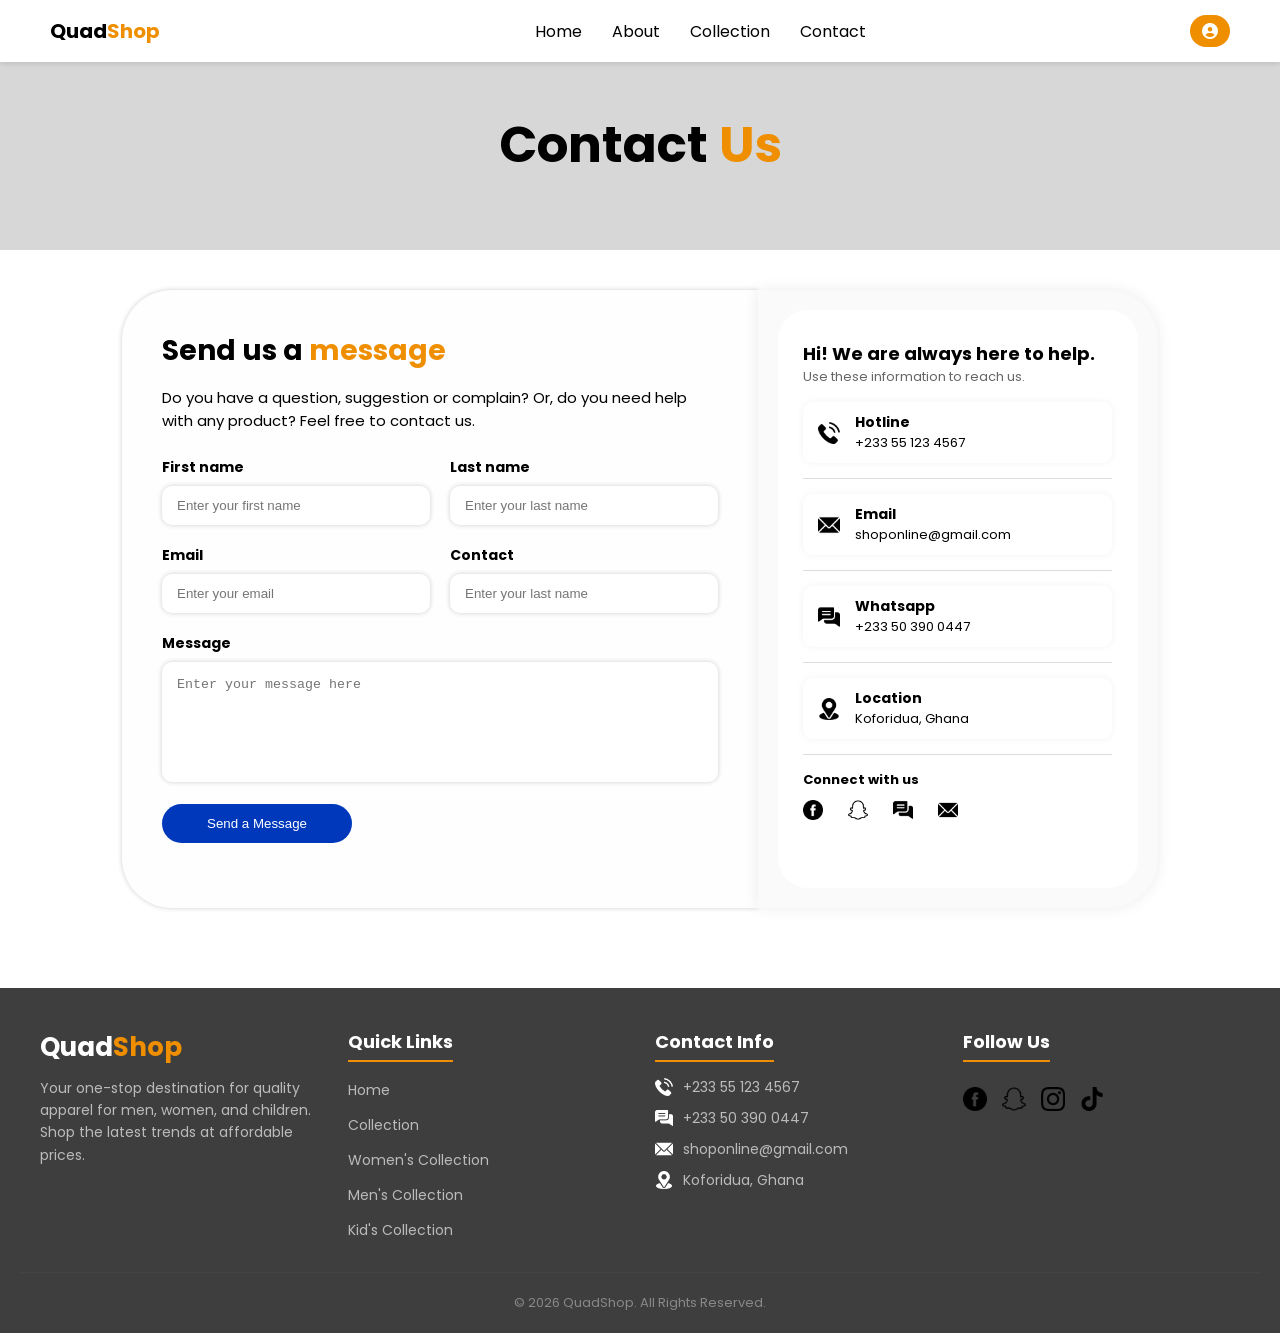
<file: contact-us.html>
<!DOCTYPE html>
<html lang="en">
<head>
    <meta charset="UTF-8">
    <meta name="viewport" content="width=device-width, initial-scale=1.0">
    <link rel="stylesheet" href="https://fonts.googleapis.com/css2?family=Poppins:wght@300;400;500;600;700&display=swap">
<link rel="stylesheet" href="https://cdnjs.cloudflare.com/ajax/libs/font-awesome/6.7.2/css/all.min.css">    <link rel="icon" type="image/png" href="../QuadShop logo.png">
    <link rel="stylesheet" href="contact-us.css">
    <title>QuadShop - Contact Us</title>
</head>
<body>

    
<div id="liveToastNotification" style="display: none; position: fixed; top: 20px; right: 20px; z-index: 100001; padding: 15px 20px; border-radius: 8px; color: white; font-family: 'Poppins', sans-serif; align-items: center; gap: 12px; box-shadow: 0 4px 12px rgba(0,0,0,0.15); transition: 0.3s ease;">
    <span id="toastIcon" style="font-size: 20px;"></span>
    <div>
        <strong id="toastTitle" style="display: block; font-size: 14px;"></strong>
        <span id="toastMessage" style="font-size: 12px; opacity: 0.9;"></span>
    </div>
</div>

<div id="authModal" style="display:none; position:fixed; top:0; left:0; width:100%; height:100%; background:rgba(0,0,0,0.5); justify-content:center; align-items:center; z-index:10000;">
    <div style="background:#fff; padding:30px; border-radius:8px; max-width:400px; width:100%; position: relative; color: #333;">
        <span onclick="closeAuthModal()" style="position: absolute; top: 10px; right: 15px; font-size: 24px; cursor: pointer; font-weight: bold;">&times;</span>
        <h2 id="authTitle" style="margin-top: 0;">Log In to Your Account</h2>
        <form id="authForm" onsubmit="submitAuthForm(event)">
            <div id="authNameContainer" style="margin-bottom:10px; display: none;">
                <label>Full Name:</label>
                <input type="text" id="authName" style="width:100%; padding:8px;">
            </div>
            <div style="margin-bottom:10px;">
                <label>Phone Number:</label>
                <input type="text" id="authPhone" required style="width:100%; padding:8px;">
            </div>
            <div style="margin-bottom:10px;">
                <label>Password:</label>
                <input type="password" id="authPassword" required style="width:100%; padding:8px;">
            </div>
            <button type="submit" style="background:#0038BC; color:white; border:none; padding:10px; width:100%; font-weight:bold; cursor:pointer;">Submit</button>
        </form>
        <p id="authToggleText" style="text-align:center; margin-top:15px; font-size:14px; cursor:pointer; color:#EF8F00; margin-bottom: 0;" onclick="toggleAuthMode()">Don't have an account? Sign Up</p>
    </div>
</div>

<div id="dashboardModal" style="display: none; position: fixed; top: 0; left: 0; width: 100%; height: 100%; background: rgba(0,0,0,0.55); backdrop-filter: blur(2px); justify-content: center; align-items: center; z-index: 10000; padding: 15px; box-sizing: border-box;">
    <div style="background: #fff; padding: 30px; border-radius: 12px; max-width: 450px; width: 100%; max-height: 90vh; overflow-y: auto; position: relative; color: #333; font-family: 'Poppins', sans-serif; box-sizing: border-box; box-shadow: 0 10px 30px rgba(0, 0, 0, 0.2);">
        <span onclick="closeDashboardModal()" style="position: absolute; top: 12px; right: 18px; font-size: 26px; cursor: pointer; font-weight: bold; color: #888;">&times;</span>
        
        <h2 style="margin-top: 0; color: #0038BC; border-bottom: 2px solid #f5f5f5; padding-bottom: 10px; font-size: 22px; font-weight: 600;">
            <i class="fa-solid fa-gauge-high"></i> User Dashboard
        </h2>
        
        <div style="margin-top: 20px; background: #f9f9f9; padding: 15px; border-radius: 8px; border-left: 4px solid #EF8F00; box-sizing: border-box;">
            <h3 style="margin: 0 0 10px 0; font-size: 16px; color: #333; font-weight: 600;">Account Profile</h3>
            <p style="margin: 5px 0; font-size: 14px; word-break: break-word;"><strong>Full Name:</strong> <span id="dashName">Loading...</span></p>
            <p style="margin: 5px 0; font-size: 14px; word-break: break-word;"><strong>Phone Number:</strong> <span id="dashPhone">Loading...</span></p>
        </div>

        <div style="margin-top: 20px; background: #f9f9f9; padding: 15px; border-radius: 8px; border-left: 4px solid #0038BC; box-sizing: border-box;">
            <h3 style="margin: 0 0 10px 0; font-size: 16px; color: #333; font-weight: 600;">Active Order Status</h3>
            <div style="display: flex; align-items: center; gap: 10px; margin-top: 10px; flex-wrap: wrap;">
                <span id="dashStatusBadge" style="padding: 6px 14px; border-radius: 20px; font-size: 13px; font-weight: bold; color: white; display: inline-block;">
                    Pending Approval
                </span>
            </div>
            <p style="font-size: 11px; color: #777; margin-top: 8px; margin-bottom: 0; line-height: 1.4;">
                *Admin decisions update here automatically upon order verification.
            </p>
        </div>

        <button onclick="processLogout()" style="background: #d9534f; color: white; border: none; padding: 12px; width: 100%; font-weight: bold; cursor: pointer; border-radius: 6px; margin-top: 25px; transition: 0.2s; font-size: 15px;">
            <i class="fa-solid fa-right-from-bracket"></i> Log Out Account
        </button>
    </div>
</div>

    
    <header class="main-header">
    <h1 class="logo">Quad<span>Shop</span></h1>

    <div class="menu-toggle" onclick="toggleMobileMenu()">
        <i class="fas fa-bars"></i>
    </div>

    <div class="tabs" id="navTabs">
        <ul>
            <li><a href="index.html">Home</a></li>
            <li><a href="index.html#about">About</a></li>
            <li><a href="collection.html">Collection</a></li>
            <li><a href="contact-us.html">Contact</a></li>
        </ul>
    </div>

    <div style="display: flex; gap: 1px; align-items: center;">
        <div id="auth-status-btn" onclick="handleAuthClick()" style="cursor: pointer; font-weight: 500; color: #fff; background: #EF8F00; padding: 8px 12px; border-radius: 50px; font-size: 16px; display: flex; align-items: center; justify-content: center;" title="Account">
            <i class="fas fa-user-circle"></i>
        </div>
    </div>

</header>


    <div class="logo-text">
        <h1 class="contact-title">Contact<span> Us</span></h1>
    </div>


<!-- Contact Div -->
 <section id="contact">
    <div class="contact-form">
        <div class="input-form">
            <p class="send-message">Send us a <span class="collection-color">message</span></p>
            <p class="message">Do you have a question, suggestion or complain? 
                Or, do you need help with any product? Feel free to contact us.
            </p>

            <div class="input-space">
                <div class="input-space-1">
                    <p class="name-contact">First name</p>
                    <input type="text" placeholder="Enter your first name">
                </div>

                <div class="input-space-2">
                    <p class="name-contact">Last name</p>
                    <input type="text" placeholder="Enter your last name">
                </div>
            </div>

            <div class="input-space">
                <div class="input-space-1">
                    <p class="name-contact">Email</p>
                    <input type="text" placeholder="Enter your email">
                </div>

                <div class="input-space-2">
                    <p class="name-contact">Contact</p>
                    <input type="text" placeholder="Enter your last name">
                </div>
            </div>

            <div class="message">
                <p class="name-contact">Message</p>
                <textarea class="message-box" placeholder="Enter your message here"></textarea>
                <button class="send-message-btn"> Send a Message</button>
            </div>

        </div>


        <div class="shop-info-form">
            <div class="details-of-shop">
                <p class="message-to-customer">Hi! We are always here to help.</p>
                <p class="message-to-customer-1">Use these information to reach us.</p>

                <div class="shop-details">

                    <div class="contact-item">
                        <img class="icon" src="images/telephone.png" alt="Phone">

                        <div class="contact-text">
                            <p class="shop-location-details-header">Hotline</p>
                            <p class="shop-location-details">+233 55 123 4567</p>
                        </div>
                    </div>

                    <div class="line"></div>

                    <div class="contact-item">
                        <img class="icon" src="images/email.png" alt="Email">

                        <div class="contact-text">
                            <p class="shop-location-details-header">Email</p>
                            <p class="shop-location-details">shoponline@gmail.com</p>
                        </div>
                    </div>

                    <div class="line"></div>
                    
                    <div class="contact-item">
                        <img class="icon" src="images/chatting.png" alt="Chat">

                        <div class="contact-text">
                            <p class="shop-location-details-header">Whatsapp</p>
                            <p class="shop-location-details">+233 50 390 0447</p>
                        </div>
                    </div>

                    <div class="line"></div>

                    <div class="contact-item">
                        <img class="icon" src="images/location.png" alt="Location">

                        <div class="contact-text">
                            <p class="shop-location-details-header">Location</p>
                            <p class="shop-location-details">Koforidua, Ghana</p>
                        </div>
                    </div>

                    <div class="line"></div>

                </div>
                <p class="connect">Connect with us</p>
                <div class="social-media">
                    <a href="#"><img src="images/facebook.png" alt="Facebook"></a>
                    <a href="#"><img src="images/snapchat.png" alt="Snapchat"></a>
                    <a href="https://wa.me/233503900447" target="_blank"><img src="images/chatting.png" alt="WhatsApp"></a>
                    <a href="https://mail.google.com/mail/u/0/#inbox"><img src="images/email.png" alt="Email"></a>
                </div>

            </div>

        </div>


    </div>

</section>





<footer class="footer">
    <div class="footer-container">
        <div class="footer-section">
            <h2 class="footer-logo">Quad<span class="footer-span">Shop</span></h2>
            <p class="footer-description">
                Your one-stop destination for quality apparel for men,
                women, and children. Shop the latest trends at affordable prices.
            </p>
        </div>

        <div class="footer-section">
            <h3>Quick Links</h3>
            <ul class="footer-links">
                <li><a href="#">Home</a></li>
                <li><a href="collection.html">Collection</a></li>
                <li><a href="collection.html#women-clothes">Women's Collection</a></li>
                <li><a href="collection.html#men-clothes">Men's Collection</a></li>
                <li><a href="collection.html#kid">Kid's Collection</a></li>
            </ul>
        </div>

        <div class="footer-section">
            <h3>Contact Info</h3>
            <div class="footer-contact">
                <img src="images/telephone.png" alt="Phone">
                <p>+233 55 123 4567</p>
            </div>
            <div class="footer-contact">
                <img src="images/chatting.png" alt="WhatsApp">
                <p>+233 50 390 0447</p>
            </div>
            <div class="footer-contact">
                <img src="images/email.png" alt="Email">
                <p>shoponline@gmail.com</p>
            </div>
            <div class="footer-contact">
                <img src="images/location.png" alt="Location">
                <p>Koforidua, Ghana</p>
            </div>
        </div>

        <div class="footer-section">
            <h3>Follow Us</h3>
            <div class="footer-social">
                <a href="https://www.facebook.com"><img src="images/facebook.png" alt="Facebook"></a>
                <img src="images/snapchat.png" alt="Snapchat">
                <img src="images/instagram.png" alt="Instagram">
                <img src="images/tik-tok.png" alt="TikTok">
            </div>
        </div>
    </div>

    <div class="footer-bottom">
        <p>© 2026 QuadShop. All Rights Reserved.</p>
    </div>
</footer>

<script>
        function toggleMobileMenu() {
            const navTabs = document.getElementById("navTabs");
            const menuIcon = document.querySelector(".menu-toggle i");
            
            if (!navTabs) return;
            
            navTabs.classList.toggle("active");
            
            if (navTabs.classList.contains("active")) {
                menuIcon.classList.remove("fa-bars");
                menuIcon.classList.add("fa-xmark");
            } else {
                menuIcon.classList.remove("fa-xmark");
                menuIcon.classList.add("fa-bars");
            }
        }
    </script>

    <script src="collection.js"></script>

</body>

</body>
</html>
</file>
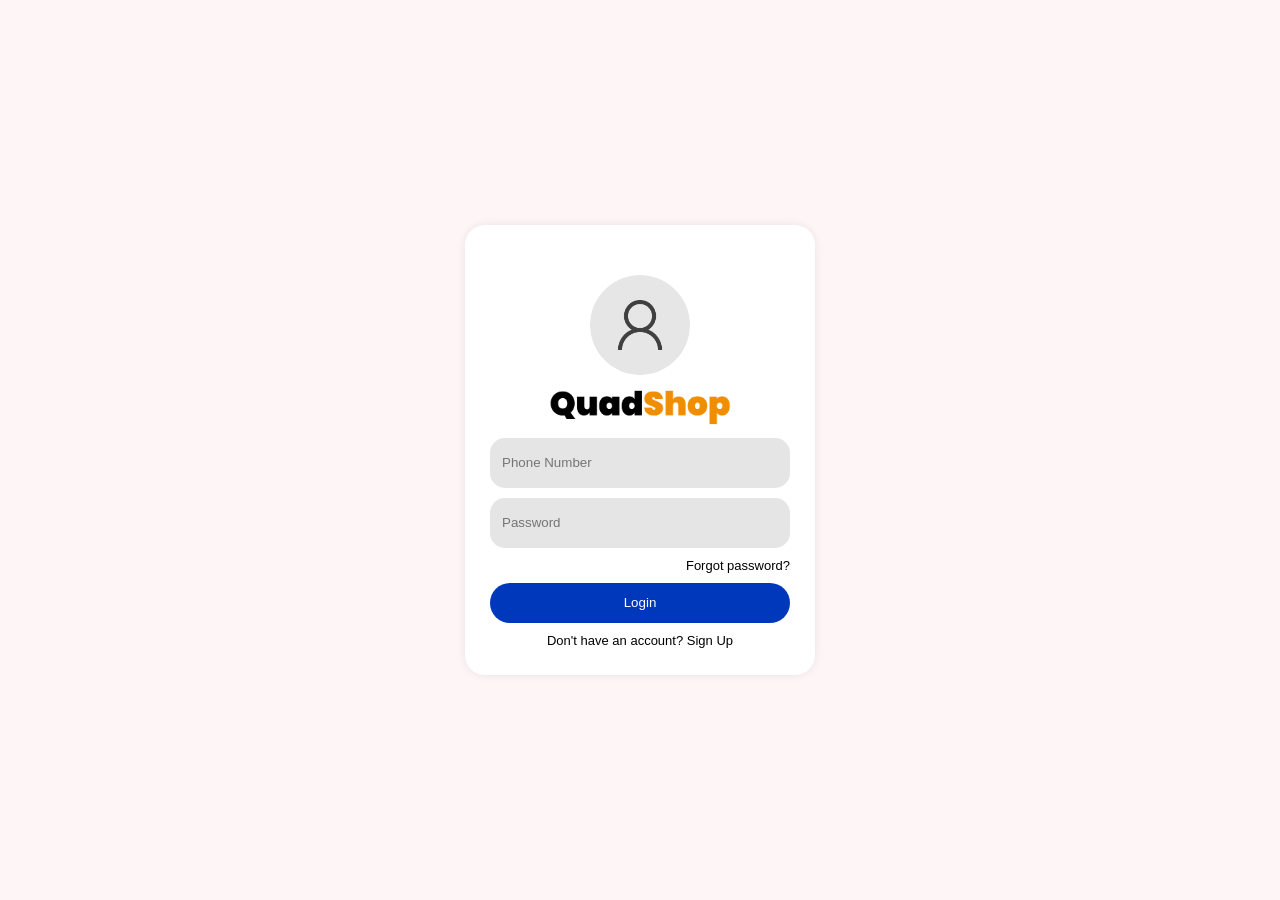
<file: login.html>
<!DOCTYPE html>
<html lang="en">
<head>
    <meta charset="UTF-8">
    <meta name="viewport" content="width=device-width, initial-scale=1.0">
    <title>QuadShop</title>
    <link rel="stylesheet" href="login.css">
    <link rel="icon" type="image/png" href="../QuadShop logo.png">
</head>
<body>
    <div class="login-form">
            <img src="images/account profile.jpg" class="account-profile">
            <img src="images/QuadShop logo.png" class="shop-logo">

            <form id="loginForm" class="inputs-div" onsubmit="submitLogin(event)">
                <input type="text" id="loginPhone" placeholder="Phone Number" required>
                <input type="password" id="loginPassword" placeholder="Password" required>
                <p class="forget-password">Forgot password?</p>
                <button type="submit">Login</button>
                <p class="have-account">Don't have an account? <a href="new account.html">Sign Up</a></p>
            </form>
    </div>

    <script>
        // Handles login against auth.php and, on success, stores the session
        // and sends the user back to the main site - replaces the old popup
        // modal's submitAuthForm() logic.
        function submitLogin(event) {
            event.preventDefault();

            const submitBtn = event.target.querySelector("button[type='submit']");
            const phone = document.getElementById("loginPhone").value;
            const password = document.getElementById("loginPassword").value;

            submitBtn.disabled = true;
            submitBtn.textContent = "Logging in...";

            fetch('http://localhost/quadshop/auth.php', {
                method: 'POST',
                headers: { 'Content-Type': 'application/json' },
                body: JSON.stringify({ action: 'login', phone, password })
            })
            .then(res => res.json())
            .then(data => {
                if (data.success) {
                    sessionStorage.setItem("currentUser", JSON.stringify(data.user));
                    // Take the user back to the main page after logging in
                    window.location.href = "Official Website.html";
                } else {
                    alert(data.message);
                    submitBtn.disabled = false;
                    submitBtn.textContent = "Login";
                }
            })
            .catch(err => {
                console.error("Authentication backend execution dropped:", err);
                alert("Could not reach the server. Please try again.");
                submitBtn.disabled = false;
                submitBtn.textContent = "Login";
            });
        }
    </script>
</body>
</html>
</file>
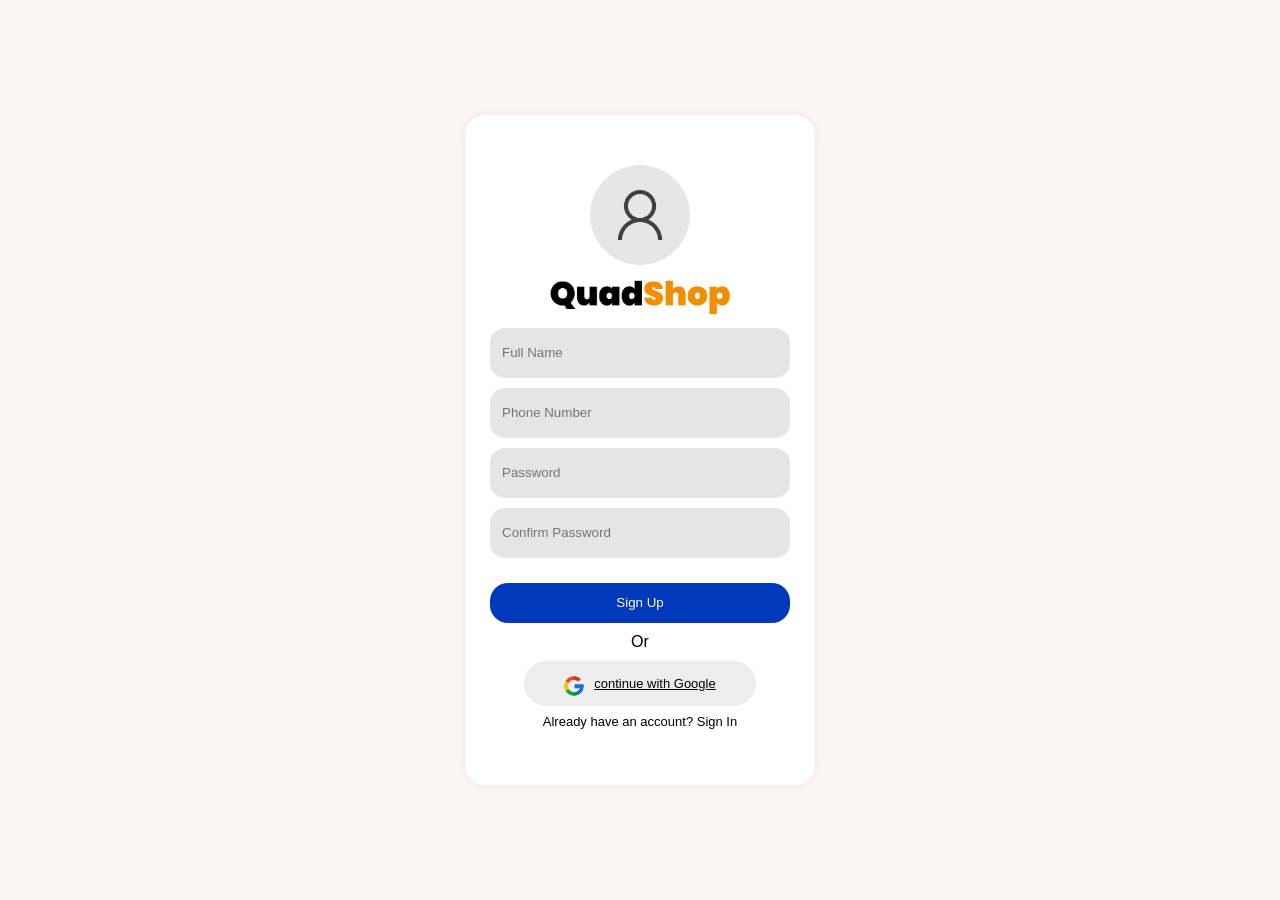
<file: new account.html>
<!DOCTYPE html>
<html lang="en">
<head>
    <meta charset="UTF-8">
    <meta name="viewport" content="width=device-width, initial-scale=1.0">
    <title>QuadShop</title>
    <link rel="stylesheet" href="new account.css">
    <link rel="icon" type="image/png" href="images/QuadShop logo.png">
</head>
<body>
    <div class="login-form">
            <img src="images/account profile.jpg" class="account-profile">
            <img src="images/QuadShop logo.png" class="shop-logo">

            <form id="signupForm" class="inputs-div" onsubmit="submitSignup(event)">
                <input type="text" id="signupName" placeholder="Full Name" required>
                <input type="text" id="signupPhone" placeholder="Phone Number" required>
                <input type="password" id="signupPassword" placeholder="Password" required>
                <input type="password" id="signupConfirmPassword" placeholder="Confirm Password" required>
                <button type="submit">Sign Up</button>
            </form>

            <p class="or"> Or </p>

            <div class="sign-in-with-google">
                <img class="google-icon" src="images/google.png"> 
                <p class="sign-in"><a href="#">continue with Google</a></p>  
            </div>
                
            <p class="have-account-1">Already have an account? <a href="login.html">Sign In</a></p>





    </div>

    <script>
        // Handles account creation against auth.php - replaces the old popup
        // modal's toggleAuthMode()/submitAuthForm() sign-up path.
        function submitSignup(event) {
            event.preventDefault();

            const submitBtn = event.target.querySelector("button[type='submit']");
            const name = document.getElementById("signupName").value;
            const phone = document.getElementById("signupPhone").value;
            const password = document.getElementById("signupPassword").value;
            const confirmPassword = document.getElementById("signupConfirmPassword").value;

            if (password !== confirmPassword) {
                alert("Passwords do not match.");
                return;
            }

            submitBtn.disabled = true;
            submitBtn.textContent = "Creating account...";

            fetch('http://localhost/quadshop/auth.php', {
                method: 'POST',
                headers: { 'Content-Type': 'application/json' },
                body: JSON.stringify({ action: 'signup', name, phone, password })
            })
            .then(res => res.json())
            .then(data => {
                alert(data.message);
                if (data.success) {
                    // Account created - send them to log in with their new credentials
                    window.location.href = "login.html";
                } else {
                    submitBtn.disabled = false;
                    submitBtn.textContent = "Sign Up";
                }
            })
            .catch(err => {
                console.error("Authentication backend execution dropped:", err);
                alert("Could not reach the server. Please try again.");
                submitBtn.disabled = false;
                submitBtn.textContent = "Sign Up";
            });
        }
    </script>
</body>
</html>
</file>
<file: contact-us.css>
* {
    padding: 0;
    margin: 0;
    box-sizing: border-box;
}

body {
    font-family: 'Poppins', sans-serif;
}


/* UNIFIED FULL-WIDTH HEADER DESIGN (MATCHING COLLECTION PAGE) */
.main-header {
    display: flex;
    justify-content: space-between;
    align-items: center;
    padding: 15px 50px; /* Enhanced left-right inner padding for edge-to-edge display */
    background: #fff;
    width: 100%;       /* Takes full screen horizontally */
    margin: 0;         /* Removes floating margins separation */
    border-radius: 0;  /* Removes the rounded pill shape so it locks neatly to sides */
    box-shadow: 0 2px 5px rgba(0,0,0,0.1); /* Drop shadow alignment below the bar */
    position: fixed;
    left: 0;            /* Locked perfectly to the very left edge of the window browser */
    top: 0;            /* Locked perfectly to the very top edge of the window browser */
    z-index: 1000;
    gap: 10px;         /* Small gap constraint balancing */
}

.logo {
    font-size: 20px;
}

.main-header .tabs ul {
    list-style: none;
    text-decoration: none;
    display: flex;
    gap: 30px;
    color: rgb(0, 0, 0); 
    margin-left: 50px;
    transition: 0.155s ease-in-out;
}

a {
    color: black;
    text-decoration: none;
    transition: 0.2s ease-in-out;
}

a:hover {
    padding-left: 6px;
    padding-right: 6px;
    padding-top: 1px;
    padding-bottom: 1px;
    cursor: pointer;
    border-radius: 10px;
    text-decoration: underline;
}

span {
    color: #EF8F00;
}

.logo-text {
    margin-top: 40px;
    width: 100%;
    height: 210px;
    background-color: #d7d7d7;
    display: flex;
    justify-content: center;
    align-items: center;
}

.contact-title {
    font-size: 50px;
    text-align: center;
}

/* ==========================================================================
   FORM WRAPPER & GRID RESTRUCTURE (ANTI-OVERFLOW SETTINGS)
   ========================================================================== */

#contact {
    width: 100%;
    max-width: 1100px;
    margin: 40px auto;
    padding: 0 20px;
}

.contact-form {
    display: flex;
    justify-content: center;
    align-items: stretch; /* Aligns both boxes to match height evenly */
    width: 100%;
    gap: 0; /* Merges them together nicely */
}

.input-form {
    border-radius: 50px 0px 0px 50px;
    background-color: rgb(254, 254, 254);
    width: 60%; /* Proportional scaling */
    max-width: 650px;
    padding: 40px;
    box-shadow: 0px 0px 5px rgb(207, 207, 207);
}

.shop-info-form {
    display: flex;
    flex-direction: column;
    justify-content: center;
    align-items: center;
    border-radius: 0px 50px 50px 0px;
    box-shadow: 0px 0px 15px rgba(0,0,0,0.08);
    background-color: rgb(250, 250, 250);
    width: 40%; /* Proportional scaling */
    max-width: 400px;
    padding: 20px;
}

.details-of-shop {
    border-radius: 30px;
    width: 100%;
    height: 100%;
    padding: 20px 10px;
    background-color: #ffffff;
}

.send-message {
    font-size: 28px;
    margin-bottom: 15px;
    font-weight: bold;
}

.message {
    font-size: 15px;
    margin-bottom: 25px;
    line-height: 1.5;
}

.input-space {
    gap: 20px;
    margin-bottom: 20px;
    display: flex;
    width: 100%;
}

.input-space-1, .input-space-2 {
    flex: 1; /* Splits the space cleanly between first and last name values */
}

.name-contact {
    padding-bottom: 8px;
    font-size: 14px;
    font-weight: bold;
}

#contact input {
    border: none;
    border-radius: 10px;
    outline: none;
    padding: 12px 15px;
    width: 100%; /* Spans full space of its container parent */
    box-shadow: 0px 0px 5px rgb(207, 207, 207);
}

/* Keep the shared login/signup + dashboard modal looking identical on every page,
   regardless of this page's own generic styling rules below. */
#authModal span,
#dashboardModal span {
    color: inherit;
}

.message-box {
    border: none;
    border-radius: 10px;
    outline: none;
    padding: 15px;
    height: 120px;
    width: 100%; /* Fixed horizontal overflow */
    max-width: 100%;
    resize: none;
    box-shadow: 0px 0px 5px rgb(207, 207, 207);
    margin-bottom: 15px;
}

.send-message-btn {
    background-color: #0038BC;
    border: none;
    border-radius: 20px;
    color: rgb(255, 255, 255);
    padding: 12px 45px;
    font-weight: 500;
    cursor: pointer;
    transition: background 0.2s;
}

.send-message-btn:hover {
    background-color: #002a8f;
}

.message-to-customer {
    font-weight: bold;
    font-size: 18px;
    margin-top: 10px;
    padding-left: 15px;
    color: rgb(0, 0, 0);
}

.message-to-customer-1 {
    padding-left: 15px;
    font-size: 13px;
    color: #666;
    margin-bottom: 15px;
}

.shop-details {
    margin-left: 15px;
    display: flex;
    flex-direction: column;
    gap: 15px;
}

.contact-item {
    padding: 10px 15px;
    box-shadow: 0px 0px 8px rgba(0, 0, 0, 0.05);
    border-radius: 10px;
    width: 95%;
    display: flex;
    align-items: center;
    gap: 15px;
    transition: transform 0.3s ease;
}

.contact-item:hover {
    cursor: pointer;
    transform: scale(1.03);
}

.icon {
    width: 22px;
    height: 22px;
}

.contact-text {
    display: flex;
    flex-direction: column;
}

.contact-text p {
    margin: 0;
    font-size: 13px;
}

.shop-location-details-header {
    font-weight: bold;
    margin-bottom: 2px;
    font-size: 14px !important;
}

.line {
    background-color: rgb(220, 220, 220);
    height: 1px;
    width: 95%;
}

.connect {
    font-size: 13px;
    margin-top: 15px;
    margin-left: 15px;
    font-weight: bold;
}

.social-media {
    margin-left: 15px;
    display: flex;
    gap: 25px;
    margin-top: 10px;
}

.social-media img {
    width: 20px;
    height: 20px;
    cursor: pointer;
    transition: transform 0.3s ease;
}

.social-media img:hover {
    transform: scale(1.1);
}

/* FOOTER RULES */
.footer {
    background: #3e3e3e;
    color: #fff;
    padding: 40px 20px 20px;
    margin-top: 80px;
}

.footer-container {
    max-width: 1200px;
    margin: 0 auto;
    display: grid;
    grid-template-columns: repeat(4, 1fr);
    gap: 30px;
}

.footer-section h3 {
    margin-bottom: 15px;
    font-size: 18px;
    border-bottom: 2px solid #EF8F00;
    padding-bottom: 5px;
    display: inline-block;
}

.footer-logo {
    font-size: 26px;
    margin-bottom: 10px;
}

.footer-span {
    color: #EF8F00;
}

.footer-description {
    font-size: 14px;
    color: #bbb;
    line-height: 1.6;
}

.footer-links {
    display: flex;
    flex-direction: column;
    gap: 10px;
    list-style: none;
}

.footer-links a {
    color: #bbb;
    text-decoration: none;
    font-size: 14px;
}

.footer-links a:hover {
    color: #EF8F00;
    text-decoration: underline;
}

.footer-contact {
    display: flex;
    align-items: center;
    gap: 10px;
    margin-bottom: 10px;
    font-size: 14px;
    color: #bbb;
}

.footer-contact img {
    width: 18px;
    height: 18px;
    filter: invert(1);
}

.footer-social {
    display: flex;
    gap: 15px;
    margin-top: 10px;
}

.footer-social img {
    width: 24px;
    height: 24px;
    cursor: pointer;
    transition: 0.2s;
}

.footer-social img:hover {
    transform: translateY(-3px);
}

.footer-bottom {
    text-align: center;
    margin-top: 30px;
    padding-top: 20px;
    border-top: 1px solid #444;
    font-size: 13px;
    color: #888;
}

/* Tablet breakpoint — matches collection page's 2-column footer */
@media (max-width: 900px) {
    .footer-container {
        grid-template-columns: repeat(2, 1fr) !important;
        gap: 40px;
    }
}

/* ==========================================================================
   RESPONSIVE MEDIA QUERIES Engine
   ========================================================================== */

html, body {
    width: 100%;
    max-width: 100%;
    overflow-x: hidden;
}

.menu-toggle {
    display: none;
    font-size: 22px;
    cursor: pointer;
    color: #222;
}

@media (max-width: 768px) {

    body {
        padding-top: 90px !important; /* Reserves space for the now-fixed pill header + its 10px
                                          top offset, so page content doesn't load underneath it. */
    }

    /* Unified mobile header — matches home page & collection page exactly */
    .main-header {
        width: 92% !important;
        margin: 15px auto !important;
        padding: 12px 20px !important;
        border-radius: 30px !important;
        position: fixed !important;
        top: 10px;
        left: 0;
        right: 0;
        display: flex !important;
        flex-direction: row !important;
        flex-wrap: wrap;
        justify-content: space-between !important;
        align-items: center !important;
    }

    .menu-toggle {
        display: block !important;
        order: 2;
    }

    .logo, .main-header h1 {
        font-size: 20px !important;
        order: 1;
    }

    div[style*="display: flex"] {
        order: 3; /* Push Auth button structure cleanly to right corner layout */
    }

    /* Unified toggle-menu dropdown — matches home page & collection page exactly */
    .main-header .tabs {
        display: none;
        width: 100%;
        order: 5;
        background: #ffffff;
        margin-top: 12px;
        padding: 10px 0;
        border-top: 1px solid #f0f0f0;
    }

    .main-header .tabs.active {
        display: block !important;
        animation: slideDownMenu 0.3s ease-in-out forwards;
    }

    .main-header .tabs ul {
        flex-direction: column !important;
        gap: 15px !important;
        width: 100%;
        padding: 10px 5px !important;
        align-items: flex-start !important;
        margin-left: 0 !important; /* Overrides this page's desktop 50px tab-list margin */
    }

    .main-header .tabs ul li {
        width: 100%;
    }

    .main-header .tabs ul li a {
        display: block;
        width: 100%;
        padding: 8px 12px;
        font-size: 15px;
        border-radius: 8px;
        transition: background 0.2s;
    }

    .main-header .tabs ul li a:hover {
        background: #fff4e6;
        color: #EF8F00 !important;
        text-decoration: none !important;
    }

    #auth-status-btn {
        padding: 6px 12px !important;
        font-size: 13px !important;
    }

    /* Matches collection page's stacked single-column footer on mobile */
    .footer-container {
        grid-template-columns: 1fr !important;
        gap: 30px;
        text-align: left;
    }

    .footer-section h3 {
        display: block;
        width: max-content;
    }

    .contact-title {
        font-size: 36px;
    }

    .logo-text {
        height: 140px;
    }

    /* Stack Contact Form Elements Vertically on Mobile */
    .contact-form {
        flex-direction: column !important;
        gap: 20px !important;
    }

    .input-form, .shop-info-form {
        width: 100% !important;
        max-width: 100% !important;
        border-radius: 20px !important;
        padding: 25px 20px !important;
    }

    .input-space {
        flex-direction: column;
        gap: 15px;
        margin-bottom: 15px;
    }
}

@keyframes slideDownMenu {
    from { opacity: 0; transform: translateY(-10px); }
    to { opacity: 1; transform: translateY(0); }
}
</file>
<file: login.css>
* {
    padding: 0;
    margin: 0;
    box-sizing: border-box;
}

html, body {
    width: 100%;
    max-width: 100%;
    overflow-x: hidden;
}

body {
    justify-content: center;
    align-items: center;
    display: flex;
    font-family: Arial, Helvetica, sans-serif;
    background-color: rgb(254, 246, 246);
    min-height: 100vh;
    padding: 20px 15px;
}

/* Login form */
.login-form {
    margin: 0 auto;
    display: flex;
    flex-direction: column; 
    align-items: center;
    width: 350px;
    max-width: 100%;
    min-height: 450px;
    height: auto;
    border-radius: 20px;
    background-color: white;
    box-shadow: 0px 0px 10px rgb(0, 0, 0,0.08);
}

.account-profile {
    width: 100px;
    border-radius: 200px;
    margin-top: 50px;
}

.shop-logo {
    margin-top: -60px;
    width: 200px;
    max-width: 55%;
}

input {
    outline: none;
    width: 300px;
    max-width: 100%;
    height: 50px;
    padding: 12px;
    border-radius: 15px;
    border: none;
    background-color: rgb(229, 229, 229);
}

.inputs-div {
    gap: 10px;
    margin-top: -70px;
    flex-direction: column;
    display: flex;
    justify-content: center;
    align-items: center;
    width: 100%;
    padding: 0 25px;
}

.forget-password {
    width: 300px;
    max-width: 100%;
    font-size: 13px;
    text-align: right;
}

.forget-password:hover {
    text-decoration: underline;
    cursor: pointer;
}

button {
    background-color: #0038BC;
    color: white;
    cursor: pointer;
    border: none;
    width: 300px;
    max-width: 100%;
    height: 40px;
    border-radius: 20px;
    padding-left: 20px;
    padding-right: 20px;
    padding-top: 10px;
    padding-bottom: 10px;
    transition: 0.15s ease-in;
}

button:hover {
    background-color: #022d92;
}

button:active {
    background-color: #0038BC;
}

.have-account {
    font-size: 13px;

}

::placeholder {
    font-family: Arial, Helvetica, sans-serif;
}

a {
    text-decoration: none;
    color: black;
}

a:hover {
    cursor: pointer;
    text-decoration: underline;
}

/* ==========================================================================
   RESPONSIVE MEDIA QUERIES
   ========================================================================== */

@media (max-width: 480px) {
    .login-form {
        width: 100%;
        max-width: 350px;
        min-height: auto;
        height: auto;
        padding-bottom: 30px;
    }

    .account-profile {
        width: 80px;
        margin-top: 35px;
    }

    .shop-logo {
        width: 160px;
        margin-top: -40px;
    }

    .inputs-div {
        margin-top: -45px;
        padding: 0 20px;
        gap: 12px;
    }

    input, button {
        height: 46px;
    }

    .forget-password {
        margin-top: -4px;
    }

    .have-account {
        text-align: center;
        margin-top: 5px;
    }
}

@media (max-width: 340px) {
    .account-profile {
        width: 70px;
    }

    .shop-logo {
        width: 140px;
    }
}
</file>
<file: new account.css>
* {
    padding: 0;
    margin: 0;
    box-sizing: border-box;
}

html, body {
    width: 100%;
    max-width: 100%;
    overflow-x: hidden;
}

body {
    justify-content: center;
    align-items: center;
    display: flex;
    font-family: Arial, Helvetica, sans-serif;
    background-color: rgb(254, 246, 246);
    min-height: 100vh;
    padding: 20px 15px;
}

/* Login form */
.login-form {
    margin: 0 auto;
    display: flex;
    flex-direction: column; 
    align-items: center;
    width: 350px;
    max-width: 100%;
    min-height: 670px;
    height: auto;
    border-radius: 20px;
    background-color: white;
    box-shadow: 0px 0px 10px rgb(0, 0, 0,0.08);
}

.account-profile {
    width: 100px;
    border-radius: 200px;
    margin-top: 50px;
}

.shop-logo {
    margin-top: -60px;
    width: 200px;
    max-width: 55%;
}

input {
    outline: none;
    width: 300px;
    max-width: 100%;
    height: 50px;
    padding: 12px;
    border-radius: 15px;
    border: none;
    background-color: rgb(229, 229, 229);
}

.inputs-div {
    gap: 10px;
    margin-top: -70px;
    flex-direction: column;
    display: flex;
    justify-content: center;
    align-items: center;
    width: 100%;
    padding: 0 25px;
}

.forget-password {
    width: 300px;
    max-width: 100%;
    font-size: 13px;
    text-align: right;
}

.forget-password:hover {
    text-decoration: underline;
    cursor: pointer;
}

button {
    background-color: #0038BC;
    color: white;
    cursor: pointer;
    border: none;
    width: 300px;
    max-width: 100%;
    height: 40px;
    margin-top: 15px;
    border-radius: 18px;
    padding-left: 20px;
    padding-right: 20px;
    padding-top: 10px;
    padding-bottom: 10px;
    transition: 0.15s ease-in;
}

button:hover {
    background-color: #022d92;
}

button:active {
    background-color: #0038BC;
}

.have-account {
    font-size: 13px;

}

::placeholder {
    font-family: Arial, Helvetica, sans-serif;
}

a {
    text-decoration: none;
    color: black;
}

a:hover {
    cursor: pointer;
    text-decoration: underline;
}

.or {
    margin-top: 10px;
}

.sign-in {
    text-decoration: underline;
}

.sign-in-with-google {
    padding-left: 40px;
    padding-right: 40px;
    padding-top: 10px;
    padding-bottom: 10px;
    border-radius: 30px;
    background-color: #ededed;
    display: flex;
    align-items: center;
    gap: 10px;
    margin-top: 10px;
}

.sign-in-with-google p {
    font-size: 13px;
    margin: 0;
}

.google-icon {
    margin-top: 5px;
    mix-blend-mode: multiply;
    border-radius: 10px;
    width: 20px;
}


.have-account-1 {
    margin-top: 8px;
    font-size: 13px;
}

/* ==========================================================================
   RESPONSIVE MEDIA QUERIES
   ========================================================================== */

@media (max-width: 480px) {
    .login-form {
        width: 100%;
        max-width: 350px;
        min-height: auto;
        height: auto;
        padding-bottom: 25px;
    }

    .account-profile {
        width: 80px;
        margin-top: 30px;
    }

    .shop-logo {
        width: 160px;
        margin-top: -35px;
    }

    .inputs-div {
        margin-top: -45px;
        padding: 0 20px;
        gap: 12px;
    }

    input {
        height: 46px;
    }

    button {
        height: 44px;
        margin-top: 10px;
    }

    .sign-in-with-google {
        padding-left: 25px;
        padding-right: 25px;
    }

    .have-account-1 {
        text-align: center;
    }
}

@media (max-width: 340px) {
    .account-profile {
        width: 70px;
    }

    .shop-logo {
        width: 140px;
    }
}
</file>
